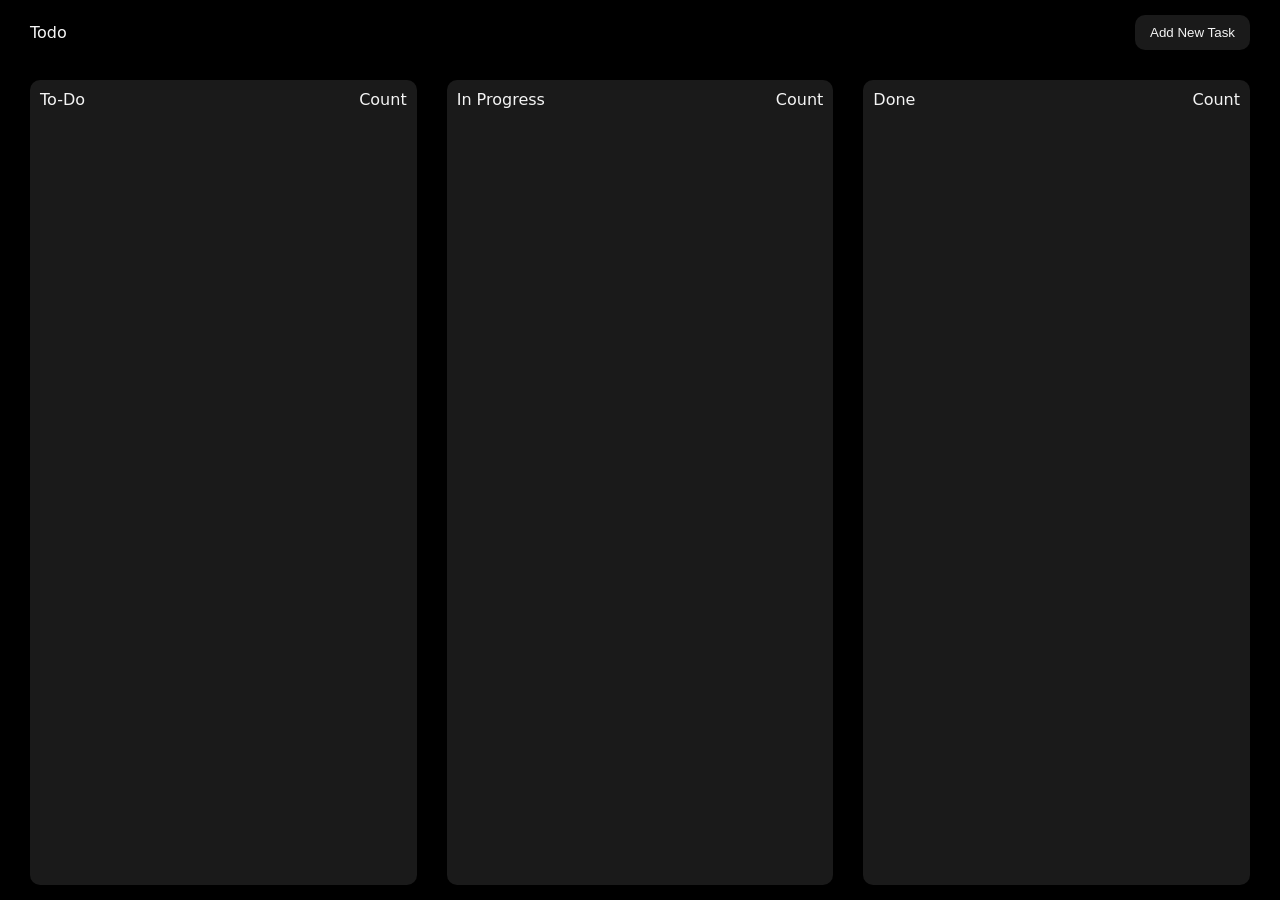
<file: Todo.html>
<!DOCTYPE html>
<html lang="en">
<head>
    <meta charset="UTF-8">
    <meta name="viewport" content="width=device-width, initial-scale=1.0">
    <title>Todo List</title>
    <link rel="stylesheet" href="Todo.css">
</head>
<body>
    <main>
        <nav>
            <div class="left">Todo</div>
            <div class="right"><button id="toggle-modal">Add New Task</button></div>
        </nav>
        <section class="board">
            <div id="todo" class="task-column">
                <div class="heading">
                    <div class="left">To-Do</div>
                    <div class="right">Count</div>
                </div>
                <!-- <div draggable="true" class="task">
                    <h2>Task 1</h2>
                    <p>Descripiton for Task 1</p>
                    <button>Delete</button>
                </div> -->
            </div>
            <div id="progress" class="task-column">
                 <div class="heading">
                    <div class="left">In Progress</div>
                    <div class="right">Count</div>
                </div>
            </div>
            <div id="done" class="task-column">
                 <div class="heading">
                    <div class="left">Done</div>
                    <div class="right">Count</div>
                </div>
            </div>
        </section>
    </main>

    <div class="modal add-new-task">
        <div class="bg"></div>
        <div class="center">
            <input type="text" id="task-title-input" placeholder="Task Title">
            <textarea id="task-desc-input" placeholder="Task Description"></textarea>
            <button id="add-new-task" class="add-task-btn">Add Task</button>
        </div>
    </div>

    <script src="Todo.js"></script>
</body>
</html>
</file>
<file: Todo.css>
* {
    margin: 0;
    padding: 0;
    box-sizing: border-box;
}

html,
body {
    height: 100%;
    width: 100%;

}

html {
    font-family: system-ui, -apple-system, BlinkMacSystemFont, 'Segoe UI', Roboto, Oxygen, Ubuntu, Cantarell, 'Open Sans', 'Helvetica Neue', sans-serif;
}

:root {
    --bg-color: #000000;
    --primary-text-color: #f4f4f4;
    --bg-button-color: #1a1a1a;
    --bg-task-color: #2a2a2a;
    --delete-color: #ff4d4d;
    /* padding variables*/

    --nav-padding: 15px 30px;
    --section-padding: 15px 30px;
    --padding-s: 5px;
    --padding-m: 10px;
    --padding-l: 15px;
    --padding-xl: 20px;
    --padding-xxl: 30px;

    /* border-radius variables*/

    --border-radius-s: 5px;
    --border-radius-m: 10px;
    --border-radius-l: 15px;
    --border-radius-xl: 20px;
    --border-radius-xxl: 30px;


}

body {
    background-color: var(--bg-color);
    color: var(--primary-text-color);
}

main {
    height: 100%;
    display: flex;
    flex-direction: column;
}

nav {
    padding: var(--nav-padding);
    display: flex;
    align-items: center;
    justify-content: space-between;
}

nav button {
    background-color: var(--bg-button-color);
    border: none;
    outline: none;
    color: var(--primary-text-color);
    padding: var(--padding-m) var(--padding-l);
    cursor: pointer;
    border-radius: var(--border-radius-m);
}

section {
    padding: var(--section-padding);
    display: flex;
    justify-content: space-between;
    /* background-color: blue; */
    flex-grow: 1;
    gap: var(--padding-xxl);
}

section .task-column {
    background-color: var(--bg-button-color);
    flex-grow: 1;
    width: 100%;
    padding: var(--padding-m);
    display: flex;
    flex-direction: column;
    gap: var(--padding-m);
    border-radius: var(--border-radius-m);
    transition: all 0.7s cubic-bezier(0.19 ,1,0.22,1) ;
}

section .task-column.hover-over{
    border: 2px dashed var(--primary-text-color);
    scale: 1.05;
}

section .task-column .heading {
    width: 100%;
    display: flex;
    align-items: center;
    justify-content: space-between;

}

section .task-column .task{
    background-color: var(--bg-task-color);
    border-radius: var(--border-radius-m);
    padding: var(--padding-m);
    display: flex;
    flex-direction: column;
    gap: var(--padding-s);
    cursor: grab;
}

section .task-column .task button{
    align-self: flex-end;
    cursor: pointer;
    padding: var(--padding-s) var(--padding-m);
    border: none;
    outline: none;
    border-radius: var(--border-radius-s);
    background-color: var(--delete-color);
    color: var(--primary-text-color);
}

.modal{
    position: fixed;
    height: 100vh;
    width: 100vw;
    top: 0;
    left: 0;
    display: none;
    align-items: center;
    justify-content: center;
}

.modal.active{
    display: flex;
}

.modal .bg{
    position: absolute;
    height: 100%;
    width: 100%;
    background-color: rgba(61, 61, 61, 0.404);
    backdrop-filter: blur(5px);
}

.modal .center{
    background-color: var(--bg-button-color);
    padding: var(--padding-xxl);
    border-radius: var(--border-radius-m);
    display: flex;
    flex-direction: column;
    gap: var(--padding-m);
    z-index: 10;
}

.modal .center input , .modal .center textarea {
    background-color: var(--bg-task-color);
    border: none;
    outline: none;
    color: var(--primary-text-color);
    padding: var(--padding-m);
    border-radius: var(--border-radius-s);
}

.modal .center button{
    background-color: var(--bg-task-color);
    border: none;
    outline: none;
    color: var(--primary-text-color);
    cursor: pointer;
    padding: var(--padding-m) var(--padding-l);
    border-radius: var(--border-radius-m);
    width: fit-content;
    align-self: center;
}

            @media (max-width: 768px) {
            nav {
                padding: 10px 15px;
            }

            nav button {
                padding: 8px 12px;
                font-size: 0.9rem;
            }

            section {
                flex-direction: column; /* Stack columns vertically */
                padding: 10px;
                gap: 15px;
            }

            section .task-column {
                width: 100%;
                min-height: 150px;
            }

            .modal .center {
                width: 95%;
                padding: 20px;
            }
        }

        /* Small Mobile (Max width 480px) */
        @media (max-width: 480px) {
            nav {
                flex-direction: column;
                gap: 10px;
            }
            
            nav button {
                width: 100%;
            }
        }
</file>
